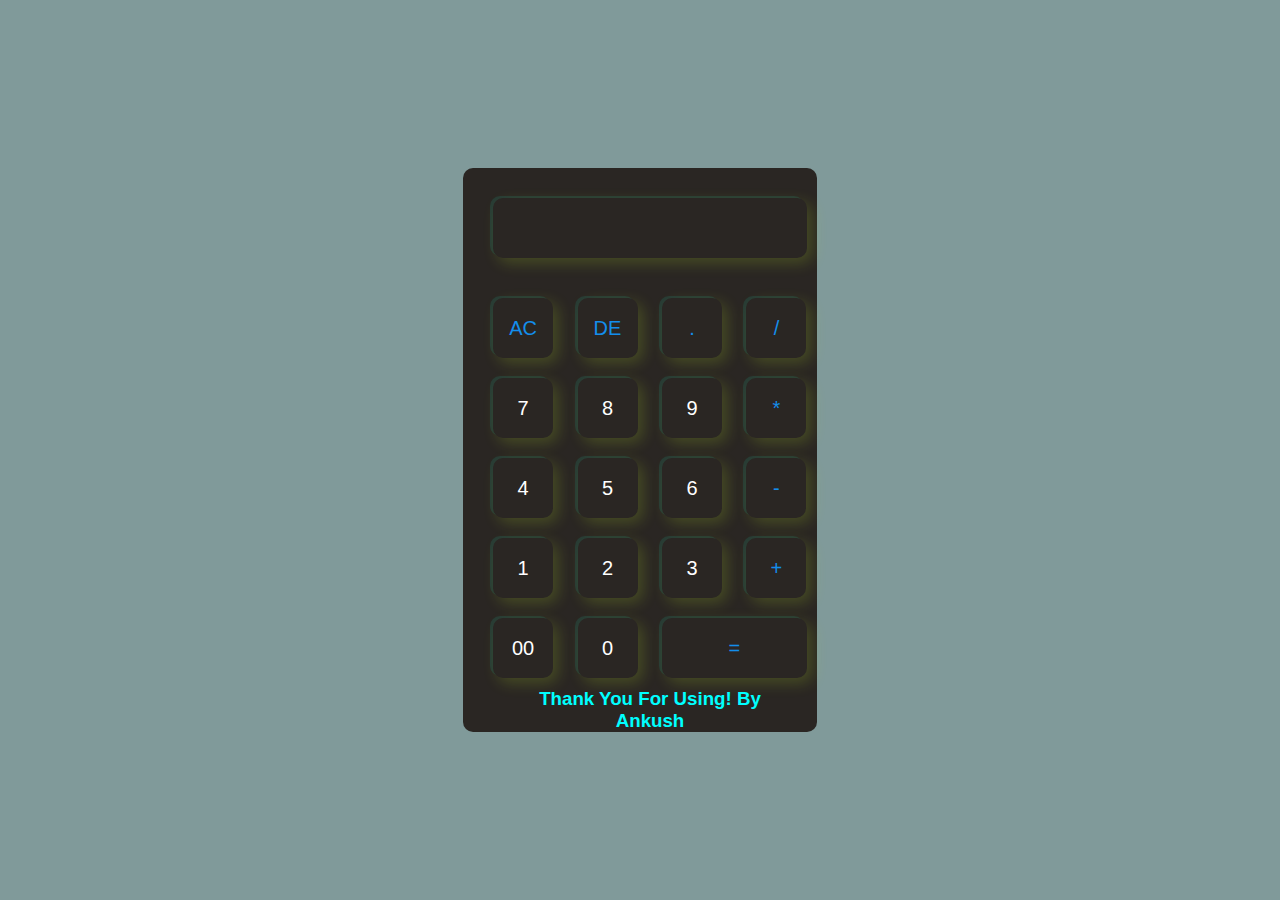
<file: Calculator.html>
<!DOCTYPE html>
<html lang="en">

<head>
    <meta charset="UTF-8">
    <meta name="viewport" content="width=device-width, initial-scale=1.0">
    <title>Calculator</title>
    
</head>
<style>
    *{
    margin: 0;
    padding: 0;
    font-family: 'Poppins',sans-serif;
    box-sizing: border-box;
}

.container{
    width: 100%;
    height: 100vh;
    background: #809a9a;
    display: flex;
    align-items: center;
    justify-content: center;

}

.calculator{
    background:rgb(42, 38, 35);
    padding-left: 20px;
    border-radius: 10px;

}
.calculator form input{
    border: 0;
    outline: 0;
    width: 60px;
    height: 60px;
    border-radius: 10px;
    box-shadow: -3px -2px rgba(22, 242, 220, 0.1), 5px 5px 15px rgba(192, 234, 38, 0.2);
    background: transparent;
    font-size: 20px;
    color: #fff;
    cursor: pointer;
    margin: 10px;
    /* text-align: center; */
}
.display{
    display: flex;
    justify-content: flex-end;
    margin: 20px 0;
    
}


.display input{
    text-align: right;
    flex: 1;
    font-size: 45px;
    box-shadow: none;
    text-align: left;
   
     
}
form input.equal{
    width:145px;
    

}

form input.operation {
    color: rgb(19, 142, 236);
    text-align: center;
}

form input.equal{
    color: rgb(19, 142, 236); 
    text-align: center;
}
form input.digit{
    text-align: center;
}
form input.disp{
    color: rgb(243, 104, 29);
    font-family: Verdana, Geneva, Tahoma, sans-serif;
}
</style>

<body>
    <div class="container">
        <div class="calculator">
            <form action="">
                <div class="display">
                    <input class="disp" type="text" name="display">
                </div>
                <div>
                    <input class="operation" type="text" value="AC" onclick="display.value = '' ">
                    <input class="operation" type="text" value="DE" onclick="display.value = display.value.toString().slice (0,-1)">
                    <input class="operation" type="text" value="." onclick="display.value += '.' ">
                    <input class="operation" type="text" value="/" onclick="display.value += '/' ">
                </div>

                <div class="rowcol">
                    <input class="digit" type="text" value="7" onclick="display.value += '7' ">
                    <input class="digit" type="text" value="8" onclick="display.value += '8' ">
                    <input class="digit" type="text" value="9" onclick="display.value += '9' ">
                    <input class="operation" type="text" value="*" onclick="display.value += '*' ">
                </div>

                <div>
                    <input class="digit" type="text" value="4" onclick="display.value += '4' ">
                    <input class="digit" type="text" value="5" onclick="display.value += '5' ">
                    <input class="digit" type="text" value="6" onclick="display.value += '6' ">
                    <input class="operation" type="text" value="-" onclick="display.value += '-' ">
                </div>

                <div>
                    <input class="digit" type="text" value="1" onclick="display.value += '1' ">
                    <input class="digit" type="text" value="2" onclick="display.value += '2' ">
                    <input class="digit" type="text" value="3" onclick="display.value += '3' ">
                    <input class="operation" type="text" value="+" onclick="display.value += '+' ">
                </div>

                <div>
                    <input class="digit" type="text" value="00" onclick="display.value += '00' ">
                    <input class="digit" type="text" value="0" onclick="display.value += '0' ">
                    <input  class="equal" type="text" value="=" onclick="display.value = eval(display.value)">
                  
                </div>

            </form>

           <center> <h3 style="color: aqua;">Thank You For Using! By <br>Ankush</h3></center>
        </div>
    </div>

</body>

</html>
</file>
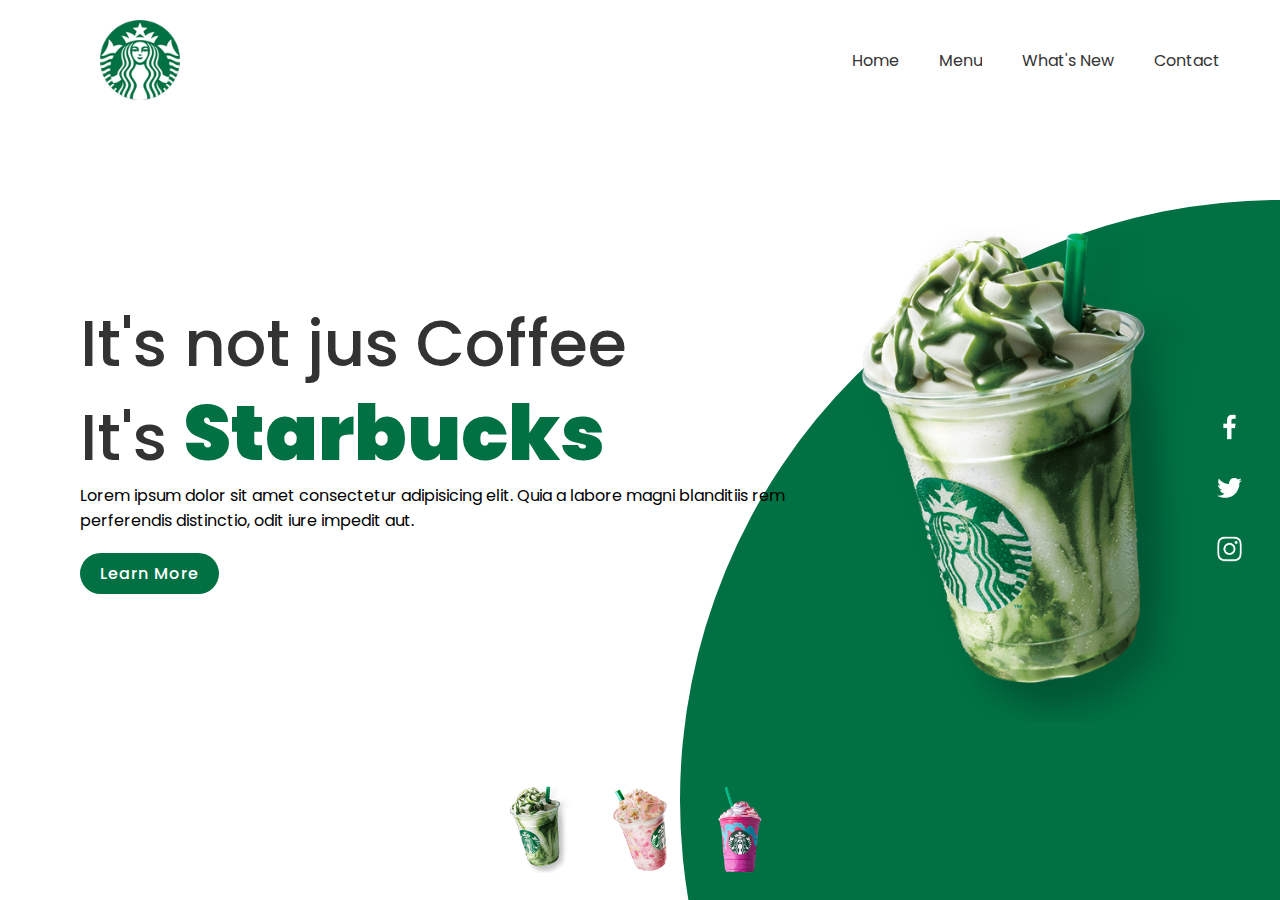
<file: landing.html>
<!DOCTYPE html>
<html lang="en">

<head>
    <meta charset="UTF-8">
    <meta name="viewport" content="width=device-width, initial-scale=1.0">
    <title>Document</title>
    <link rel="stylesheet" href="style.css">
</head>

<body>
    <section>
        <div class="circle"></div>
        <header>
            <a href="#" > <img src="./img/logo.png " class="logo"></a>
            <ul>
                <li> <a href="#">Home</a></li>
                <li> <a href="#">Menu</a></li>
                <li> <a href="#">What's New</a></li>
                <li> <a href="#">Contact</a></li>

               
            </ul>
        </header>
        <div class="content">
            <div class="textBox">
                <h2>It's not jus Coffee <br>It's <span>Starbucks</span></h2>
                <p>
                    Lorem ipsum dolor sit amet consectetur adipisicing elit. Quia a labore magni blanditiis rem perferendis distinctio, odit iure impedit aut.
                </p>
                <a href="#">Learn More</a>
            </div>
            <div class="imgBox">
                <img src="img/img1.png" class="starbucks">
            </div>
        </div>
        <ul class="thumb">
            <li><img src="./img/thumb1.png" onclick="imgSlider('img1.png'); changeCircleColor('#017143')"></li>
            <li><img src="./img/thumb2.png" onclick="imgSlider('img2.png'); changeCircleColor('#eb7')"></li>
            <li><img src="./img/thumb3.png" onclick="imgSlider('img3.png'); changeCircleColor('#d752b1')"></li>
        </ul>

        <ul class="social">
            <li> <a href="#"> <img src="img/facebook.png" alt=""></a> </li>
            <li> <a href="#"> <img src="img/twitter.png" alt=""></a> </li>
            <li> <a href="#"> <img src="img/instagram.png" alt=""></a> </li>
        </ul>
       
    </section>
    <script type="text/javascript">
        function imgSlider(anything){
            document.querySelector('.starbucks').src=anything;
        }

        function changeCircleColor(color){
            const circle =document.querySelector('.circle');
            circle.style.background =color;
        }
    </script>
</body>

</html>
</file>
<file: style.css>
@import url('https://fonts.googleapis.com/css?family=Poppins: 200, 300,400, 500, 600, 700, 800, 900&display=swap');

*{
    margin: 0;
    padding: 0;
    box-shadow: border-box;
    font-family: 'Poppins', sans-serif;
    overflow-x: hidden;
}
section{
    position: relative;
    width: 100%;
    height: 100vh;
    min-height: 100vh;
    display: flex;
    justify-content: space-between;
    align-items: center;
    background: #fff;

}
header{
    position:absolute ;
    top: 0;
    left: 0;
    width: 100%;
    padding: 20px 100px;
    display: flex;
    justify-content: space-between;
    align-items: center;
}
.logo{
    position: relative;
    max-width: 80px;
}
header ul{
    position: relative;
    display: flex;
    right: 10rem;
}

header ul li{
    list-style: none;
}

header ul li a{
    display: inline-block;
    color: #333;
    font-weight: 400;
    margin-left: 40px;
    text-decoration: none;

}

.content{
    position: relative;
    width: 100%;
    display: flex;
    justify-content: space-between;
    align-items: center;
    left: 5rem;
   
}
.content.textBox{
position: relative;
max-width: 60px;

}
.content .textBox h2{
    color: #333;
    font-size: 4em;
    line-height: 1.4em;
    font-weight: 500;
    overflow-y: hidden;
}

.content .textBox h2 span{
    color: #017143;
    font-size: 1.2em;
    font-weight: 900;
}

.content .textBox a{
   display: inline-block;
   margin-top: 20px;
   padding: 8px 20px;
   background: #017143;
   color: #fff;
   border-radius: 40px;
   font-weight: 500;
   letter-spacing: 1px;
   text-decoration: none;
}
.content .imgBox{
    width: 600px;
    display: flex  ;
    justify-content: flex-start;
    padding-right: 50px;
    margin-top: 50px;

  

} 
.starbucks{
    max-width: 340px;
    left: 500px;
     
}

.thumb{
    position: absolute;
    left: 50%;
    bottom: 20px;
    transform: translateX(-50%);
    display: flex;

}
.thumb li{
    list-style: none;
    display: inline-block;
    margin: 0 20px;
    cursor: pointer;
    transition: 0.3s;

} 

.thumb li:hover{
    transform: translateY(-15px);
}



.thumb li img{
    max-width: 60px;

}


.social{
    position: absolute;
    top: 50%;
    right: 30px;
    transform: translateY(-50px);
    display: flex;
    justify-content: center;
    align-items: center;
    flex-direction: column;

}
.social li{
    list-style: none;
}
.social li a{
    display: inline-block;
    margin: 5px 0;
    /* flex-wrap: wrap; */
    transform: scale(0.6);
    filter: invert(1);
}

.circle{
    position: absolute;
    top: 0;
    left: 0;
    width: 100%;
    height: 100%;
    background: #017143;
    clip-path: circle(600px at right 800px);

}
</file>
